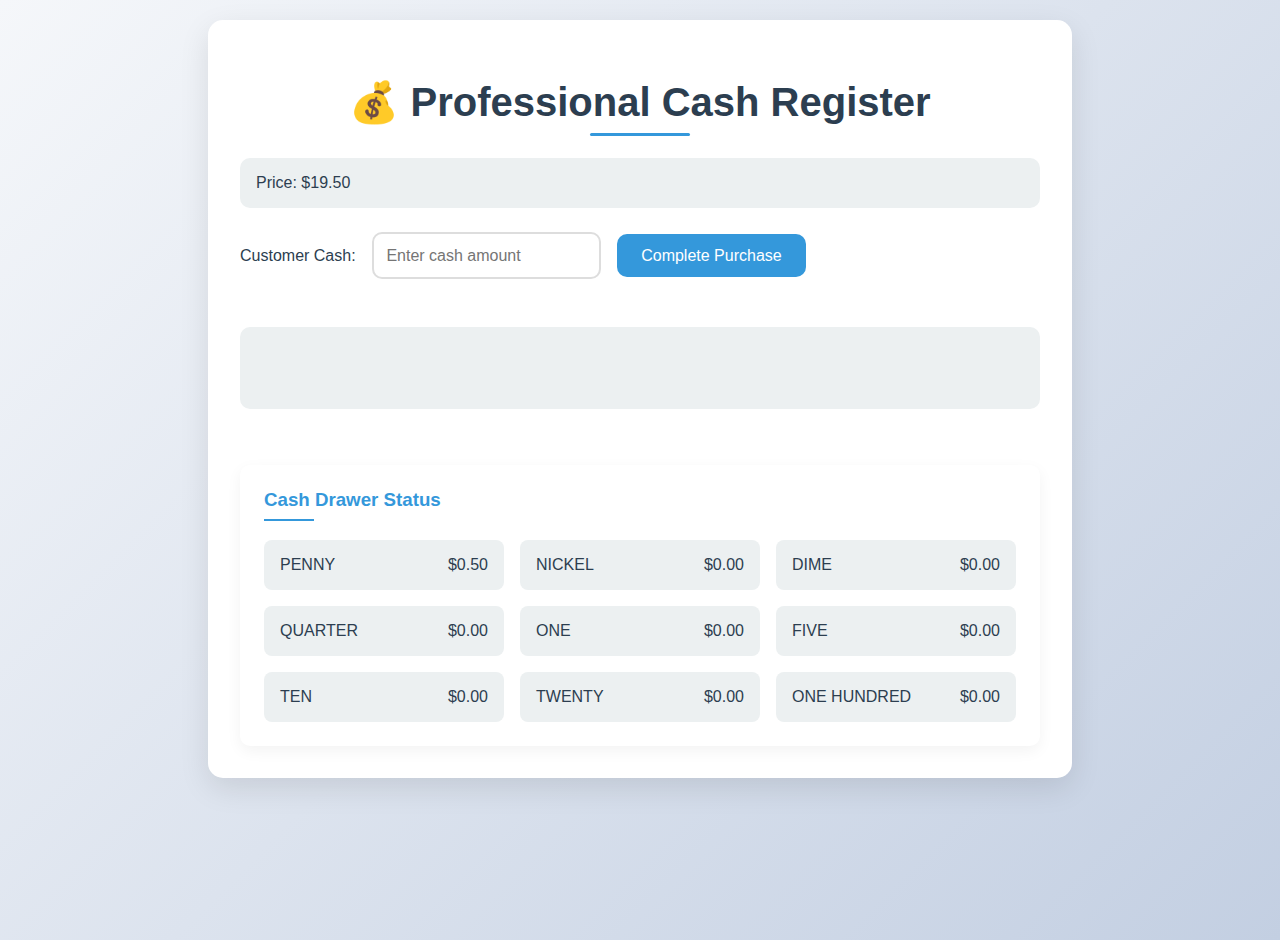
<file: cashRegister/index.html>
<!DOCTYPE html>
<html lang="en">
<head>
    <meta charset="UTF-8">
    <meta name="viewport" content="width=device-width, initial-scale=1.0">
    <title>Professional Cash Register</title>
    <link rel="stylesheet" href="styles.css">
</head>
<body>
    <div class="container">
        <h1>💰 Professional Cash Register</h1>
        
        <div class="register-section">
            <div class="info-box">
                <span>Price: $<span id="price-display">19.5</span></span>
            </div>

            <div class="input-group">
                <label for="cash">Customer Cash:</label>
                <input type="number" id="cash" placeholder="Enter cash amount" step="0.01" min="0">
                <button id="purchase-btn">Complete Purchase</button>
            </div>

            <div id="change-due"></div>

            <div class="drawer-status">
                <h3>Cash Drawer Status</h3>
                <div class="currency-grid" id="drawer-display"></div>
            </div>
        </div>
    </div>
    <script src="script.js"></script>
</body>
</html>
</file>
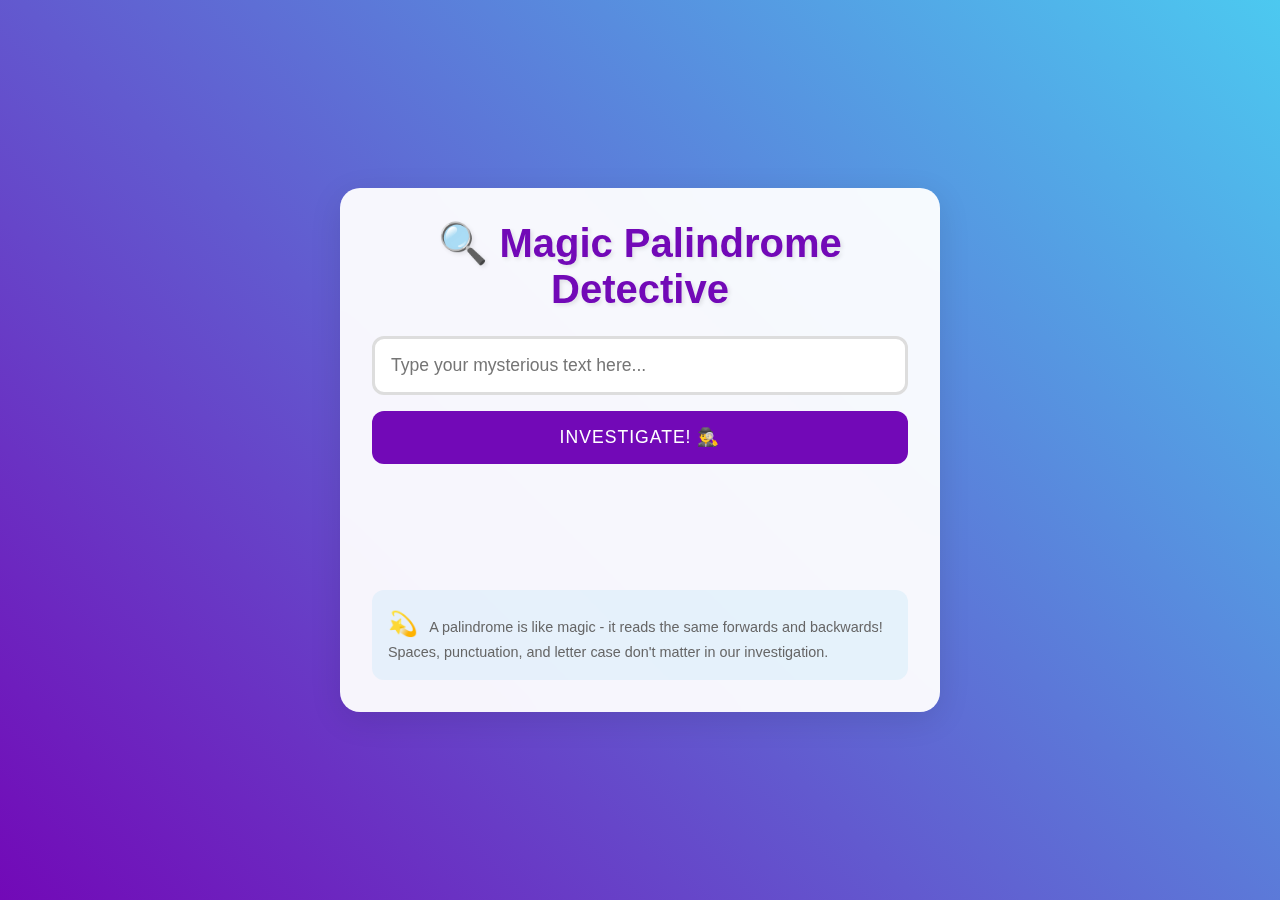
<file: palindromeChecker/index.html>
<!DOCTYPE html>
<html lang="en">
<head>
    <meta charset="UTF-8">
    <meta name="viewport" content="width=device-width, initial-scale=1.0">
    <title>Magic Palindrome Detective</title>
    <link rel="stylesheet" href="styles.css">
</head>
<body>
    <div class="container">
        <h1>🔍 Magic Palindrome Detective</h1>
        
        <div class="input-group">
            <input type="text" 
                   id="text-input" 
                   placeholder="Type your mysterious text here..."
                   autocomplete="off">
            <button id="check-btn">Investigate! 🕵️‍♂️</button>
        </div>

        <div id="result"></div>

        <div class="info-box">
            <span class="emoji">💫</span>
            <span>A palindrome is like magic - it reads the same forwards and backwards! 
                  Spaces, punctuation, and letter case don't matter in our investigation.</span>
        </div>
    </div>
    <script src="script.js"></script>
</body>
</html>
</file>
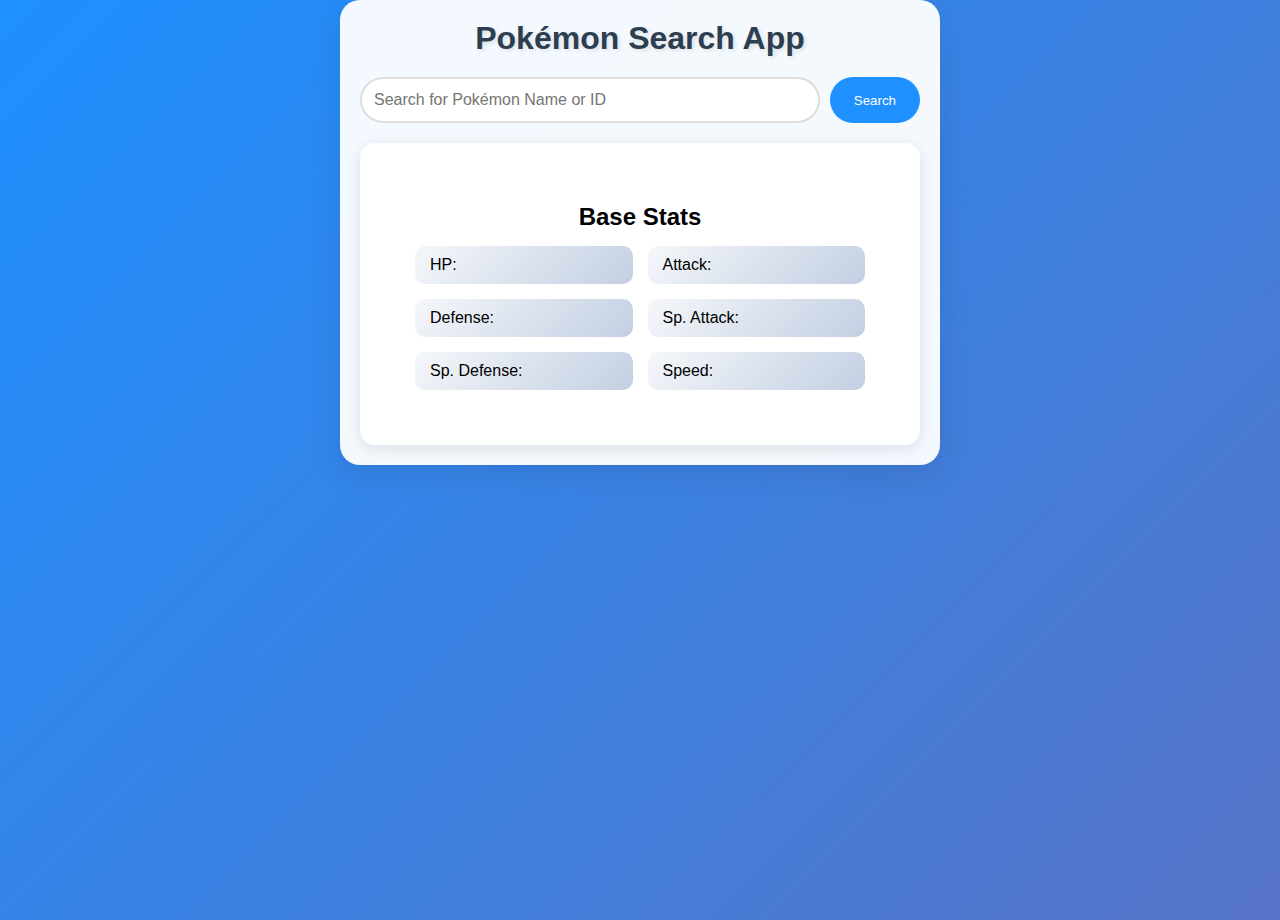
<file: pokemonSearchApp/index.html>
<!-- index.html -->
<!DOCTYPE html>
<html lang="en">
<head>
    <meta charset="UTF-8">
    <meta name="viewport" content="width=device-width, initial-scale=1.0">
    <title>Pokémon Search App</title>
    <link rel="stylesheet" href="styles.css">
</head>
<body>
    <div class="container">
        <h1>Pokémon Search App</h1>
        
        <div class="search-container">
            <input type="text" id="search-input" placeholder="Search for Pokémon Name or ID" required>
            <button id="search-button">Search</button>
        </div>

        <div class="pokemon-display">
            <div id="pokemon-name"></div>
            <div id="pokemon-id"></div>
            <div id="weight"></div>
            <div id="height"></div>
            <div id="types"></div>
            
            <div class="sprite-container"></div>

            <div class="stats-section">
                <h2>Base Stats</h2>
                <div class="stats-grid">
                    <div class="stat">
                        <span>HP:</span>
                        <span id="hp"></span>
                    </div>
                    <div class="stat">
                        <span>Attack:</span>
                        <span id="attack"></span>
                    </div>
                    <div class="stat">
                        <span>Defense:</span>
                        <span id="defense"></span>
                    </div>
                    <div class="stat">
                        <span>Sp. Attack:</span>
                        <span id="special-attack"></span>
                    </div>
                    <div class="stat">
                        <span>Sp. Defense:</span>
                        <span id="special-defense"></span>
                    </div>
                    <div class="stat">
                        <span>Speed:</span>
                        <span id="speed"></span>
                    </div>
                </div>
            </div>
        </div>
    </div>
    <script src="script.js"></script>
</body>
</html>
</file>
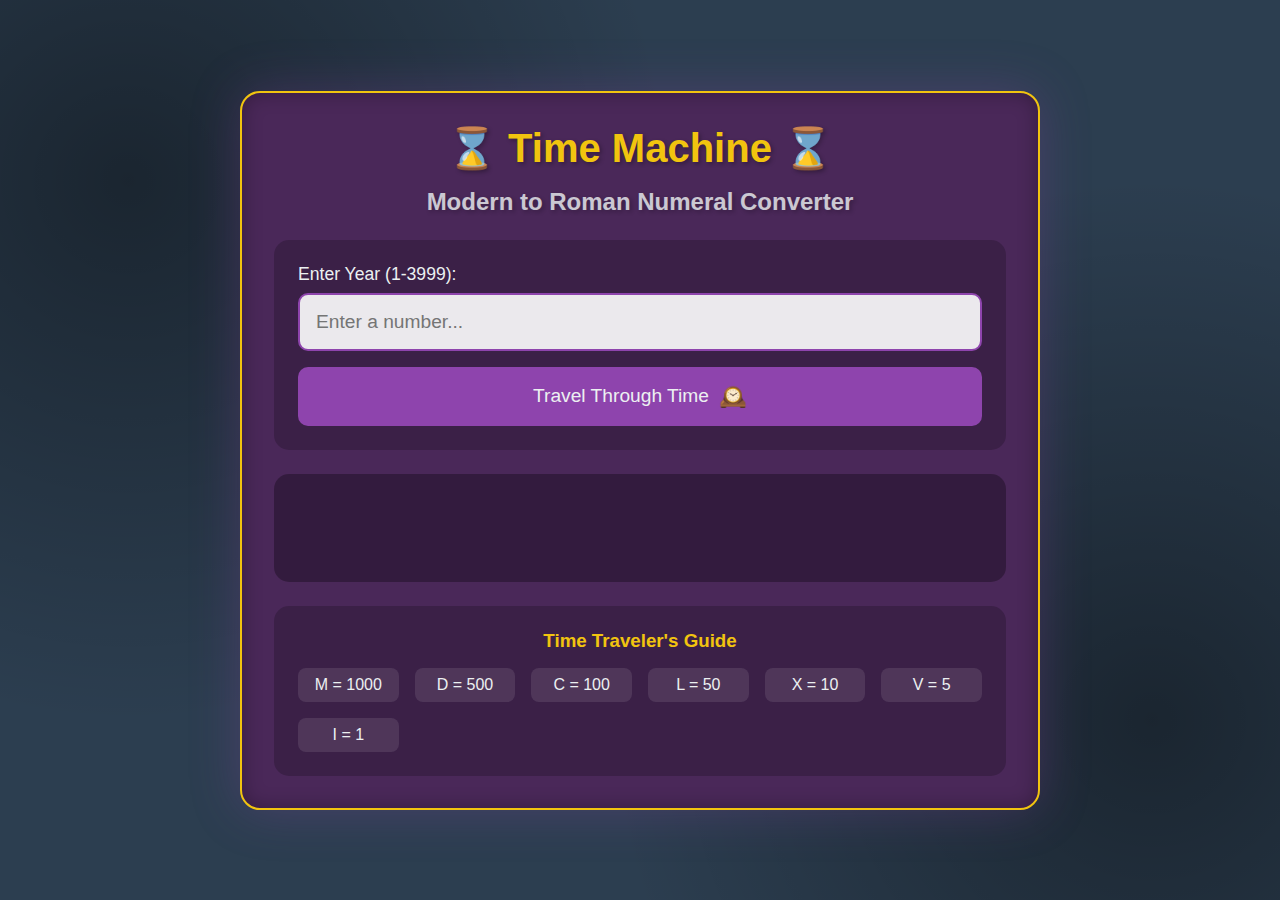
<file: romanNumeralConverter/index.html>
<!DOCTYPE html>
<html lang="en">
<head>
    <meta charset="UTF-8">
    <meta name="viewport" content="width=device-width, initial-scale=1.0">
    <title>Time Machine: Roman Numeral Converter</title>
    <link rel="stylesheet" href="styles.css">
</head>
<body>
    <div class="container">
        <div class="time-machine">
            <h1>⌛ Time Machine ⌛</h1>
            <h2>Modern to Roman Numeral Converter</h2>
            
            <div class="control-panel">
                <div class="input-group">
                    <label for="number">Enter Year (1-3999):</label>
                    <input type="number" 
                           id="number" 
                           placeholder="Enter a number..."
                           min="1"
                           max="3999">
                </div>
                
                <button id="convert-btn">
                    <span class="button-text">Travel Through Time</span>
                    <span class="button-icon">🕰️</span>
                </button>
            </div>

            <div class="display-panel">
                <div id="output" class="output-screen"></div>
            </div>

            <div class="reference-panel">
                <h3>Time Traveler's Guide</h3>
                <div class="guide-grid">
                    <div class="guide-item">M = 1000</div>
                    <div class="guide-item">D = 500</div>
                    <div class="guide-item">C = 100</div>
                    <div class="guide-item">L = 50</div>
                    <div class="guide-item">X = 10</div>
                    <div class="guide-item">V = 5</div>
                    <div class="guide-item">I = 1</div>
                </div>
            </div>
        </div>
    </div>
    <script src="script.js"></script>
</body>
</html>
</file>
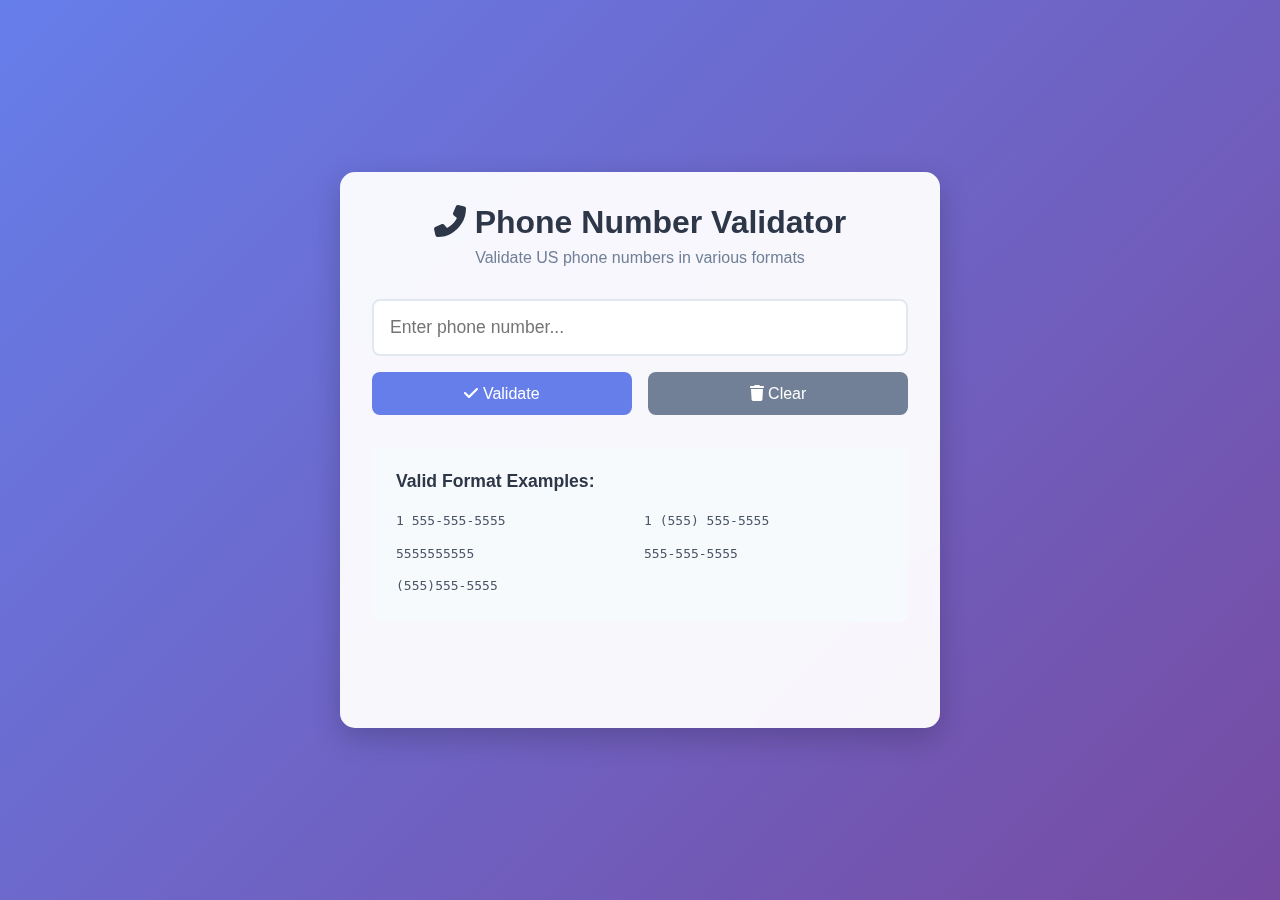
<file: telephoneNumberValidator/index.html>
<!DOCTYPE html>
<html lang="en">
<head>
    <meta charset="UTF-8">
    <meta name="viewport" content="width=device-width, initial-scale=1.0">
    <title>Elegant Phone Validator</title>
    <link rel="stylesheet" href="styles.css">
    <link rel="stylesheet" href="https://cdnjs.cloudflare.com/ajax/libs/font-awesome/6.0.0/css/all.min.css">
</head>
<body>
    <div class="container">
        <div class="card">
            <h1><i class="fas fa-phone-alt"></i> Phone Number Validator</h1>
            <p class="subtitle">Validate US phone numbers in various formats</p>
            
            <div class="input-group">
                <input type="text" id="user-input" placeholder="Enter phone number...">
                <div class="buttons">
                    <button id="check-btn">
                        <i class="fas fa-check"></i> Validate
                    </button>
                    <button id="clear-btn">
                        <i class="fas fa-trash"></i> Clear
                    </button>
                </div>
            </div>

            <div class="format-examples">
                <h3>Valid Format Examples:</h3>
                <ul>
                    <li>1 555-555-5555</li>
                    <li>1 (555) 555-5555</li>
                    <li>5555555555</li>
                    <li>555-555-5555</li>
                    <li>(555)555-5555</li>
                </ul>
            </div>

            <div id="results-div" class="results"></div>
        </div>
    </div>
    <script src="script.js"></script>
</body>
</html>
</file>
<file: cashRegister/styles.css>
@keyframes fadeIn {
    from { opacity: 0; transform: translateY(-20px); }
    to { opacity: 1; transform: translateY(0); }
}

@keyframes slideIn {
    from { transform: translateX(-100%); opacity: 0; }
    to { transform: translateX(0); opacity: 1; }
}

@keyframes pulse {
    0% { transform: scale(1); }
    50% { transform: scale(1.05); }
    100% { transform: scale(1); }
}

@keyframes shimmer {
    0% { background-position: -1000px 0; }
    100% { background-position: 1000px 0; }
}

:root {
    --primary-color: #2c3e50;
    --secondary-color: #3498db;
    --success-color: #27ae60;
    --warning-color: #f1c40f;
    --error-color: #e74c3c;
    --light-color: #ecf0f1;
}

body {
    font-family: 'Segoe UI', Tahoma, Geneva, Verdana, sans-serif;
    margin: 0;
    padding: 20px;
    background: linear-gradient(135deg, #f5f7fa 0%, #c3cfe2 100%);
    color: var(--primary-color);
    min-height: 100vh;
}

.container {
    max-width: 800px;
    margin: 0 auto;
    background: white;
    padding: 2rem;
    border-radius: 15px;
    box-shadow: 0 10px 30px rgba(0, 0, 0, 0.1);
    animation: fadeIn 0.8s ease-out;
}

h1 {
    color: var(--primary-color);
    text-align: center;
    margin-bottom: 2rem;
    font-size: 2.5rem;
    position: relative;
    animation: slideIn 1s ease-out;
}

h1::after {
    content: '';
    position: absolute;
    bottom: -10px;
    left: 50%;
    transform: translateX(-50%);
    width: 100px;
    height: 3px;
    background: var(--secondary-color);
    border-radius: 2px;
}

.register-section {
    display: grid;
    gap: 1.5rem;
}

.info-box {
    background: var(--light-color);
    padding: 1rem;
    border-radius: 10px;
    display: flex;
    align-items: center;
    justify-content: space-between;
    transition: transform 0.3s ease;
    animation: fadeIn 0.8s ease-out 0.2s backwards;
}

.info-box:hover {
    transform: translateY(-2px);
    box-shadow: 0 5px 15px rgba(0, 0, 0, 0.1);
}

.input-group {
    display: flex;
    gap: 1rem;
    align-items: center;
    animation: fadeIn 0.8s ease-out 0.4s backwards;
}

input {
    padding: 0.8rem;
    border: 2px solid #ddd;
    border-radius: 10px;
    font-size: 1rem;
    width: 200px;
    transition: all 0.3s ease;
}

input:focus {
    border-color: var(--secondary-color);
    outline: none;
    box-shadow: 0 0 0 3px rgba(52, 152, 219, 0.2);
}

button {
    background-color: var(--secondary-color);
    color: white;
    border: none;
    padding: 0.8rem 1.5rem;
    border-radius: 10px;
    cursor: pointer;
    font-size: 1rem;
    transition: all 0.3s ease;
    position: relative;
    overflow: hidden;
}

button:hover {
    background-color: #2980b9;
    transform: translateY(-2px);
    box-shadow: 0 5px 15px rgba(0, 0, 0, 0.2);
}

button:active {
    transform: translateY(0);
}

button::after {
    content: '';
    position: absolute;
    top: -50%;
    left: -50%;
    width: 200%;
    height: 200%;
    background: linear-gradient(
        to right,
        rgba(255, 255, 255, 0) 0%,
        rgba(255, 255, 255, 0.3) 50%,
        rgba(255, 255, 255, 0) 100%
    );
    transform: rotate(45deg);
    transition: all 0.3s ease;
    opacity: 0;
}

button:hover::after {
    animation: shimmer 1s forwards;
    opacity: 1;
}

#change-due {
    margin-top: 1.5rem;
    padding: 1rem;
    border-radius: 10px;
    background: var(--light-color);
    min-height: 50px;
    transition: all 0.3s ease;
    animation: fadeIn 0.8s ease-out 0.6s backwards;
}

#change-due.highlight {
    animation: pulse 0.5s ease-out;
    background: rgba(52, 152, 219, 0.1);
}

.drawer-status {
    margin-top: 2rem;
    padding: 1.5rem;
    background: white;
    border-radius: 10px;
    box-shadow: 0 5px 15px rgba(0, 0, 0, 0.05);
    animation: fadeIn 0.8s ease-out 0.8s backwards;
}

.drawer-status h3 {
    margin-top: 0;
    color: var(--secondary-color);
    position: relative;
    padding-bottom: 10px;
}

.drawer-status h3::after {
    content: '';
    position: absolute;
    bottom: 0;
    left: 0;
    width: 50px;
    height: 2px;
    background: var(--secondary-color);
}

.currency-grid {
    display: grid;
    grid-template-columns: repeat(auto-fill, minmax(200px, 1fr));
    gap: 1rem;
    margin-top: 1rem;
}

.currency-item {
    background: var(--light-color);
    padding: 1rem;
    border-radius: 8px;
    display: flex;
    justify-content: space-between;
    transition: all 0.3s ease;
    animation: fadeIn 0.5s ease-out;
}

.currency-item:hover {
    transform: translateY(-2px);
    box-shadow: 0 5px 15px rgba(0, 0, 0, 0.1);
    background: white;
}

.status-open { color: var(--success-color); font-weight: bold; }
.status-closed { color: var(--warning-color); font-weight: bold; }
.status-insufficient { color: var(--error-color); font-weight: bold; }

@media (max-width: 768px) {
    .container { padding: 1rem; }
    .input-group {
        flex-direction: column;
        align-items: stretch;
    }
    input { width: 100%; }
    button { width: 100%; }
}
</file>
<file: palindromeChecker/styles.css>
:root {
    --primary-color: #7209b7;
    --secondary-color: #4cc9f0;
    --success-color: #06d6a0;
    --error-color: #ef476f;
}

* {
    margin: 0;
    padding: 0;
    box-sizing: border-box;
    font-family: 'Segoe UI', Tahoma, Geneva, Verdana, sans-serif;
}

body {
    min-height: 100vh;
    background: linear-gradient(45deg, var(--primary-color), var(--secondary-color));
    display: flex;
    justify-content: center;
    align-items: center;
    padding: 20px;
}

.container {
    background: rgba(255, 255, 255, 0.95);
    border-radius: 20px;
    padding: 2rem;
    box-shadow: 0 8px 32px rgba(0, 0, 0, 0.1);
    max-width: 600px;
    width: 100%;
    backdrop-filter: blur(10px);
}

h1 {
    text-align: center;
    color: var(--primary-color);
    margin-bottom: 1.5rem;
    font-size: 2.5rem;
    text-shadow: 2px 2px 4px rgba(0, 0, 0, 0.1);
}

.input-group {
    margin-bottom: 1.5rem;
}

#text-input {
    width: 100%;
    padding: 1rem;
    font-size: 1.1rem;
    border: 3px solid #ddd;
    border-radius: 12px;
    transition: all 0.3s ease;
    outline: none;
}

#text-input:focus {
    border-color: var(--secondary-color);
    box-shadow: 0 0 0 3px rgba(76, 201, 240, 0.3);
}

#check-btn {
    width: 100%;
    padding: 1rem;
    font-size: 1.1rem;
    background: var(--primary-color);
    color: white;
    border: none;
    border-radius: 12px;
    cursor: pointer;
    transition: all 0.3s ease;
    text-transform: uppercase;
    letter-spacing: 1px;
    margin-top: 1rem;
}

#check-btn:hover {
    background: #5a07a0;
    transform: translateY(-2px);
}

#result {
    margin-top: 1.5rem;
    padding: 1rem;
    border-radius: 12px;
    text-align: center;
    font-size: 1.2rem;
    transition: all 0.3s ease;
    min-height: 70px;
    display: flex;
    align-items: center;
    justify-content: center;
}

.info-box {
    margin-top: 2rem;
    padding: 1rem;
    background: rgba(76, 201, 240, 0.1);
    border-radius: 12px;
    font-size: 0.9rem;
    color: #666;
    line-height: 1.5;
}

.emoji {
    font-size: 1.5rem;
    margin-right: 0.5rem;
}

@media (max-width: 480px) {
    .container {
        padding: 1.5rem;
    }

    h1 {
        font-size: 2rem;
    }

    #text-input, #check-btn {
        font-size: 1rem;
        padding: 0.8rem;
    }
}

.result-success {
    background: rgba(6, 214, 160, 0.2);
    color: #06845e;
}

.result-error {
    background: rgba(239, 71, 111, 0.2);
    color: #cf2e5a;
}
</file>
<file: pokemonSearchApp/styles.css>
/* styles.css */
* {
    margin: 0;
    padding: 0;
    box-sizing: border-box;
    font-family: 'Arial Rounded MT Bold', Arial, sans-serif;
}

body {
    background: linear-gradient(135deg, #1e90ff, #ff1e1e);
    min-height: 100vh;
    animation: gradientBG 15s ease infinite;
    background-size: 400% 400%;
}

@keyframes gradientBG {
    0% { background-position: 0% 50% }
    50% { background-position: 100% 50% }
    100% { background-position: 0% 50% }
}

.container {
    max-width: 600px;
    margin: 20px auto;
    padding: 20px;
    background: rgba(255, 255, 255, 0.95);
    border-radius: 20px;
    box-shadow: 0 8px 32px rgba(0, 0, 0, 0.1);
    transform: translateY(-20px);
    animation: floatIn 0.6s ease-out forwards;
}

@keyframes floatIn {
    to {
        transform: translateY(0);
        opacity: 1;
    }
}

h1 {
    text-align: center;
    margin-bottom: 20px;
    color: #2c3e50;
    text-shadow: 2px 2px 4px rgba(0,0,0,0.1);
    animation: titlePop 0.5s ease-out;
}

@keyframes titlePop {
    0% { transform: scale(0.8); opacity: 0; }
    100% { transform: scale(1); opacity: 1; }
}

.search-container {
    display: flex;
    gap: 10px;
    margin-bottom: 20px;
}

#search-input {
    flex: 1;
    padding: 12px;
    border: 2px solid #ddd;
    border-radius: 25px;
    font-size: 16px;
    transition: all 0.3s ease;
}

#search-input:focus {
    outline: none;
    border-color: #1e90ff;
    box-shadow: 0 0 15px rgba(30, 144, 255, 0.2);
}

#search-button {
    padding: 12px 24px;
    border: none;
    border-radius: 25px;
    background: #1e90ff;
    color: white;
    cursor: pointer;
    transition: all 0.3s ease;
    animation: pulse 2s infinite;
}

#search-button:hover {
    background: #1873cc;
    transform: scale(1.05);
}

@keyframes pulse {
    0% { box-shadow: 0 0 0 0 rgba(30, 144, 255, 0.4); }
    70% { box-shadow: 0 0 0 10px rgba(30, 144, 255, 0); }
    100% { box-shadow: 0 0 0 0 rgba(30, 144, 255, 0); }
}

.pokemon-display {
    text-align: center;
    padding: 20px;
    border-radius: 15px;
    background: rgba(255, 255, 255, 0.9);
    box-shadow: 0 4px 15px rgba(0, 0, 0, 0.1);
}

#pokemon-name {
    font-size: 28px;
    font-weight: bold;
    color: #2c3e50;
    margin: 10px 0;
    animation: bounceIn 0.6s ease-out;
}

@keyframes bounceIn {
    0% { transform: scale(0); }
    50% { transform: scale(1.2); }
    100% { transform: scale(1); }
}

#types span {
    display: inline-block;
    margin: 5px;
    padding: 8px 16px;
    border-radius: 20px;
    font-weight: bold;
    text-transform: uppercase;
    animation: typeSlideIn 0.4s ease-out;
}

@keyframes typeSlideIn {
    from {
        transform: translateX(-20px);
        opacity: 0;
    }
    to {
        transform: translateX(0);
        opacity: 1;
    }
}

.sprite-container {
    margin: 20px 0;
}

#sprite {
    width: 150px;
    height: 150px;
    animation: bounce 1s infinite alternate;
}

@keyframes bounce {
    from { transform: translateY(0); }
    to { transform: translateY(-10px); }
}

.stats-section {
    background: rgba(255, 255, 255, 0.9);
    padding: 20px;
    border-radius: 15px;
    margin-top: 20px;
}

.stats-grid {
    display: grid;
    grid-template-columns: repeat(2, 1fr);
    gap: 15px;
    padding: 15px;
}

.stat {
    display: flex;
    justify-content: space-between;
    padding: 10px 15px;
    background: linear-gradient(135deg, #f5f7fa 0%, #c3cfe2 100%);
    border-radius: 10px;
    transition: transform 0.3s ease;
    animation: slideIn 0.5s ease-out;
}

.stat:hover {
    transform: scale(1.05);
}

@keyframes slideIn {
    from {
        transform: translateX(-20px);
        opacity: 0;
    }
    to {
        transform: translateX(0);
        opacity: 1;
    }
}

/* Type Colors */
.type-normal { background-color: #A8A878; color: white; }
.type-fire { background-color: #F08030; color: white; }
.type-water { background-color: #6890F0; color: white; }
.type-electric { background-color: #F8D030; color: black; }
.type-grass { background-color: #78C850; color: white; }
.type-ice { background-color: #98D8D8; color: black; }
.type-fighting { background-color: #C03028; color: white; }
.type-poison { background-color: #A040A0; color: white; }
.type-ground { background-color: #E0C068; color: black; }
.type-flying { background-color: #A890F0; color: white; }
.type-psychic { background-color: #F85888; color: white; }
.type-bug { background-color: #A8B820; color: white; }
.type-rock { background-color: #B8A038; color: white; }
.type-ghost { background-color: #705898; color: white; }
.type-dragon { background-color: #7038F8; color: white; }
.type-dark { background-color: #705848; color: white; }
.type-steel { background-color: #B8B8D0; color: black; }
.type-fairy { background-color: #EE99AC; color: black; }

@media (max-width: 600px) {
    .container {
        margin: 10px;
        padding: 15px;
    }

    .stats-grid {
        grid-template-columns: 1fr;
    }
}
</file>
<file: romanNumeralConverter/styles.css>
:root {
    --primary-color: #4a2859;
    --secondary-color: #8e44ad;
    --accent-color: #f1c40f;
    --background-color: #2c3e50;
    --text-color: #ecf0f1;
    --error-color: #e74c3c;
    --success-color: #2ecc71;
}

* {
    margin: 0;
    padding: 0;
    box-sizing: border-box;
    font-family: 'Segoe UI', Tahoma, Geneva, Verdana, sans-serif;
}

body {
    min-height: 100vh;
    background: var(--background-color);
    display: flex;
    justify-content: center;
    align-items: center;
    padding: 20px;
    background-image: 
        radial-gradient(circle at 10% 20%, rgba(0,0,0,0.4) 0%, transparent 40%),
        radial-gradient(circle at 90% 80%, rgba(0,0,0,0.4) 0%, transparent 40%);
}

.container {
    max-width: 800px;
    width: 100%;
}

.time-machine {
    background: var(--primary-color);
    padding: 2rem;
    border-radius: 20px;
    box-shadow: 0 0 50px rgba(142, 68, 173, 0.3),
                inset 0 0 20px rgba(0,0,0,0.3);
    border: 2px solid var(--accent-color);
}

h1, h2 {
    text-align: center;
    color: var(--text-color);
    margin-bottom: 1rem;
    text-shadow: 2px 2px 4px rgba(0,0,0,0.3);
}

h1 {
    font-size: 2.5rem;
    color: var(--accent-color);
}

h2 {
    font-size: 1.5rem;
    opacity: 0.8;
}

.control-panel {
    background: rgba(0,0,0,0.2);
    padding: 1.5rem;
    border-radius: 15px;
    margin: 1.5rem 0;
}

.input-group {
    margin-bottom: 1rem;
}

label {
    display: block;
    color: var(--text-color);
    margin-bottom: 0.5rem;
    font-size: 1.1rem;
}

#number {
    width: 100%;
    padding: 1rem;
    font-size: 1.2rem;
    border: 2px solid var(--secondary-color);
    border-radius: 10px;
    background: rgba(255,255,255,0.9);
    color: var(--primary-color);
    transition: all 0.3s ease;
}

#number:focus {
    outline: none;
    border-color: var(--accent-color);
    box-shadow: 0 0 10px rgba(241, 196, 15, 0.5);
}

#convert-btn {
    width: 100%;
    padding: 1rem;
    font-size: 1.2rem;
    background: var(--secondary-color);
    color: var(--text-color);
    border: none;
    border-radius: 10px;
    cursor: pointer;
    transition: all 0.3s ease;
    display: flex;
    justify-content: center;
    align-items: center;
    gap: 10px;
}

#convert-btn:hover {
    background: var(--accent-color);
    color: var(--primary-color);
    transform: translateY(-2px);
}

.button-icon {
    font-size: 1.4rem;
}

.display-panel {
    background: rgba(0,0,0,0.3);
    padding: 1.5rem;
    border-radius: 15px;
    margin-bottom: 1.5rem;
}

#output {
    min-height: 60px;
    color: var(--text-color);
    font-size: 1.5rem;
    text-align: center;
    display: flex;
    align-items: center;
    justify-content: center;
    text-shadow: 2px 2px 4px rgba(0,0,0,0.3);
}

.reference-panel {
    background: rgba(0,0,0,0.2);
    padding: 1.5rem;
    border-radius: 15px;
}

h3 {
    color: var(--accent-color);
    text-align: center;
    margin-bottom: 1rem;
}

.guide-grid {
    display: grid;
    grid-template-columns: repeat(auto-fit, minmax(100px, 1fr));
    gap: 1rem;
}

.guide-item {
    background: rgba(255,255,255,0.1);
    padding: 0.5rem;
    border-radius: 8px;
    text-align: center;
    color: var(--text-color);
}

@media (max-width: 480px) {
    .time-machine {
        padding: 1rem;
    }

    h1 {
        font-size: 2rem;
    }

    h2 {
        font-size: 1.2rem;
    }

    #number, #convert-btn {
        font-size: 1rem;
        padding: 0.8rem;
    }

    .guide-grid {
        grid-template-columns: repeat(3, 1fr);
    }
}
</file>
<file: telephoneNumberValidator/styles.css>
* {
    margin: 0;
    padding: 0;
    box-sizing: border-box;
    font-family: 'Segoe UI', Tahoma, Geneva, Verdana, sans-serif;
}

body {
    min-height: 100vh;
    background: linear-gradient(135deg, #667eea 0%, #764ba2 100%);
    display: flex;
    justify-content: center;
    align-items: center;
    padding: 20px;
}

.container {
    width: 100%;
    max-width: 600px;
}

.card {
    background: rgba(255, 255, 255, 0.95);
    padding: 2rem;
    border-radius: 15px;
    box-shadow: 0 10px 30px rgba(0, 0, 0, 0.2);
    backdrop-filter: blur(10px);
}

h1 {
    color: #2d3748;
    text-align: center;
    margin-bottom: 0.5rem;
    font-size: 2rem;
}

.subtitle {
    text-align: center;
    color: #718096;
    margin-bottom: 2rem;
}

.input-group {
    margin-bottom: 2rem;
}

#user-input {
    width: 100%;
    padding: 1rem;
    font-size: 1.1rem;
    border: 2px solid #e2e8f0;
    border-radius: 8px;
    margin-bottom: 1rem;
    transition: border-color 0.3s ease;
}

#user-input:focus {
    outline: none;
    border-color: #667eea;
}

.buttons {
    display: flex;
    gap: 1rem;
}

button {
    flex: 1;
    padding: 0.8rem;
    border: none;
    border-radius: 8px;
    font-size: 1rem;
    cursor: pointer;
    transition: transform 0.2s ease, background-color 0.2s ease;
}

#check-btn {
    background-color: #667eea;
    color: white;
}

#clear-btn {
    background-color: #718096;
    color: white;
}

button:hover {
    transform: translateY(-2px);
    filter: brightness(110%);
}

.format-examples {
    background: #f7fafc;
    padding: 1.5rem;
    border-radius: 8px;
    margin-bottom: 1.5rem;
}

.format-examples h3 {
    color: #2d3748;
    margin-bottom: 1rem;
    font-size: 1.1rem;
}

.format-examples ul {
    list-style: none;
    display: grid;
    grid-template-columns: repeat(auto-fit, minmax(200px, 1fr));
    gap: 0.5rem;
}

.format-examples li {
    color: #4a5568;
    font-family: monospace;
    padding: 0.3rem 0;
}

.results {
    min-height: 50px;
    padding: 1rem;
    border-radius: 8px;
    font-size: 1.1rem;
    text-align: center;
}

.valid {
    color: #48bb78;
    background-color: #f0fff4;
}

.invalid {
    color: #e53e3e;
    background-color: #fff5f5;
}

@media (max-width: 480px) {
    .card {
        padding: 1.5rem;
    }

    h1 {
        font-size: 1.5rem;
    }

    .buttons {
        flex-direction: column;
    }

    .format-examples ul {
        grid-template-columns: 1fr;
    }
}
</file>
